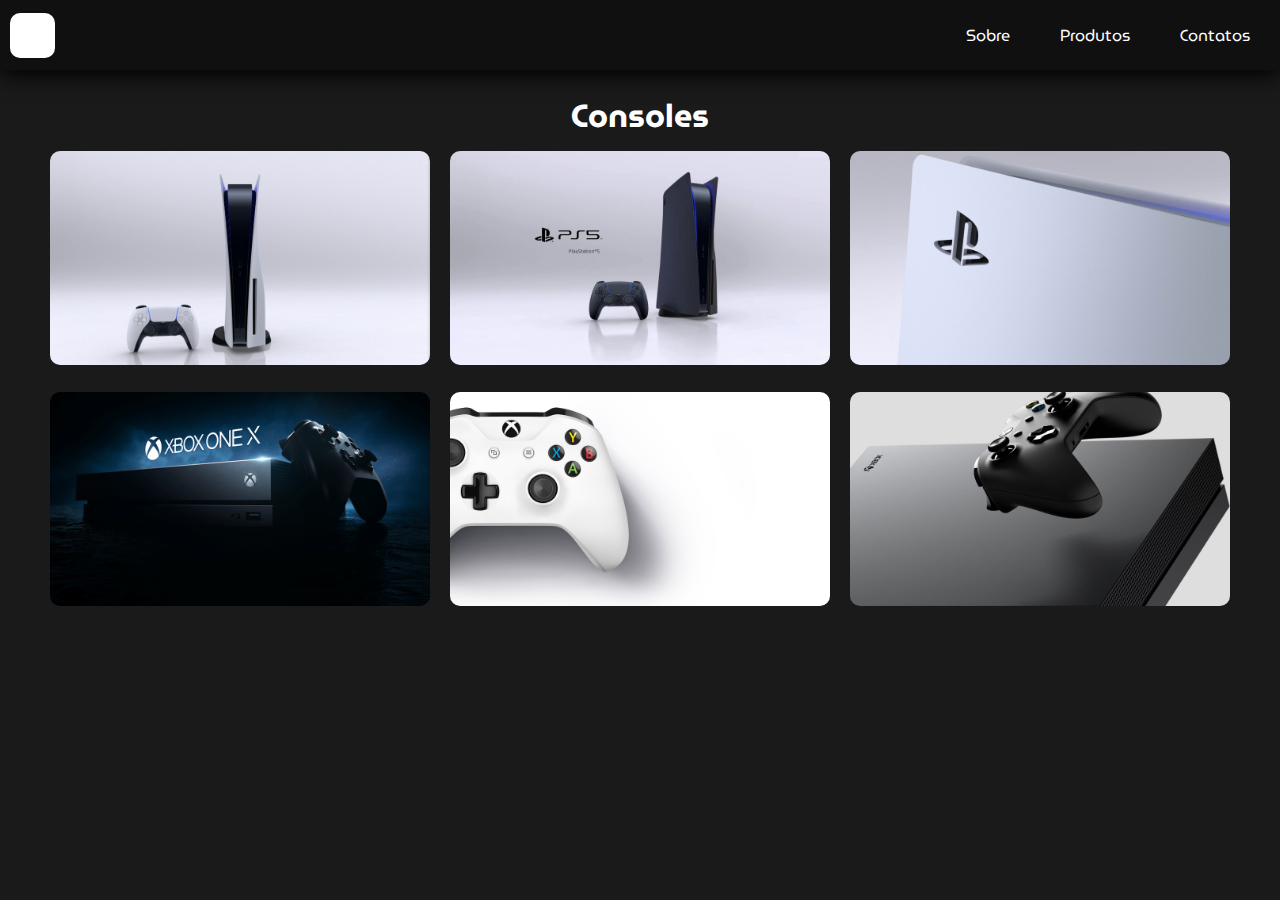
<file: index.html>
<!DOCTYPE html>
<html lang="en">

<head>
    <meta charset="UTF-8">
    <meta http-equiv="X-UA-Compatible" content="IE=edge">
    <meta name="viewport" content="width=device-width, initial-scale=1.0">
    <title>Document</title>
    <link rel="stylesheet" href="style.css">
    <link rel="preconnect" href="https://fonts.googleapis.com">
    <link rel="preconnect" href="https://fonts.gstatic.com" crossorigin>
    <link
        href="https://fonts.googleapis.com/css2?family=MuseoModerno:wght@200&family=Roboto:ital,wght@1,100&display=swap"
        rel="stylesheet">
</head>

<body>
    <header>
        <div class="logo">
        </div>
        <ul class="menu">
            <li><a href="#"> Sobre</a></li>
            <li><a href="#"> Produtos</a></li>
            <li><a href="#"> Contatos</a></li>
        </ul>
    </header>


    <h1>
        Consoles
    </h1>

    <section class="container">
        <div>
            <img src="img/ps5_1.jpg" alt="ps5">
        </div>
        <div>
            <img src="img/ps5_2.jpg" alt="ps5">
        </div>
        <div>
            <img src="img/ps5_3.jpeg" alt="ps5">
        </div>
        <div>
            <img src="img/xbox_1.jpeg" alt="ps5">
        </div>
        <div>
            <img src="img/xbox_2.jpg" alt="ps5">
        </div>
        <div>
            <img src="img/xbox_3.jpg" alt="ps5">
        </div>
       
    </section>

</body>

</html>
</file>
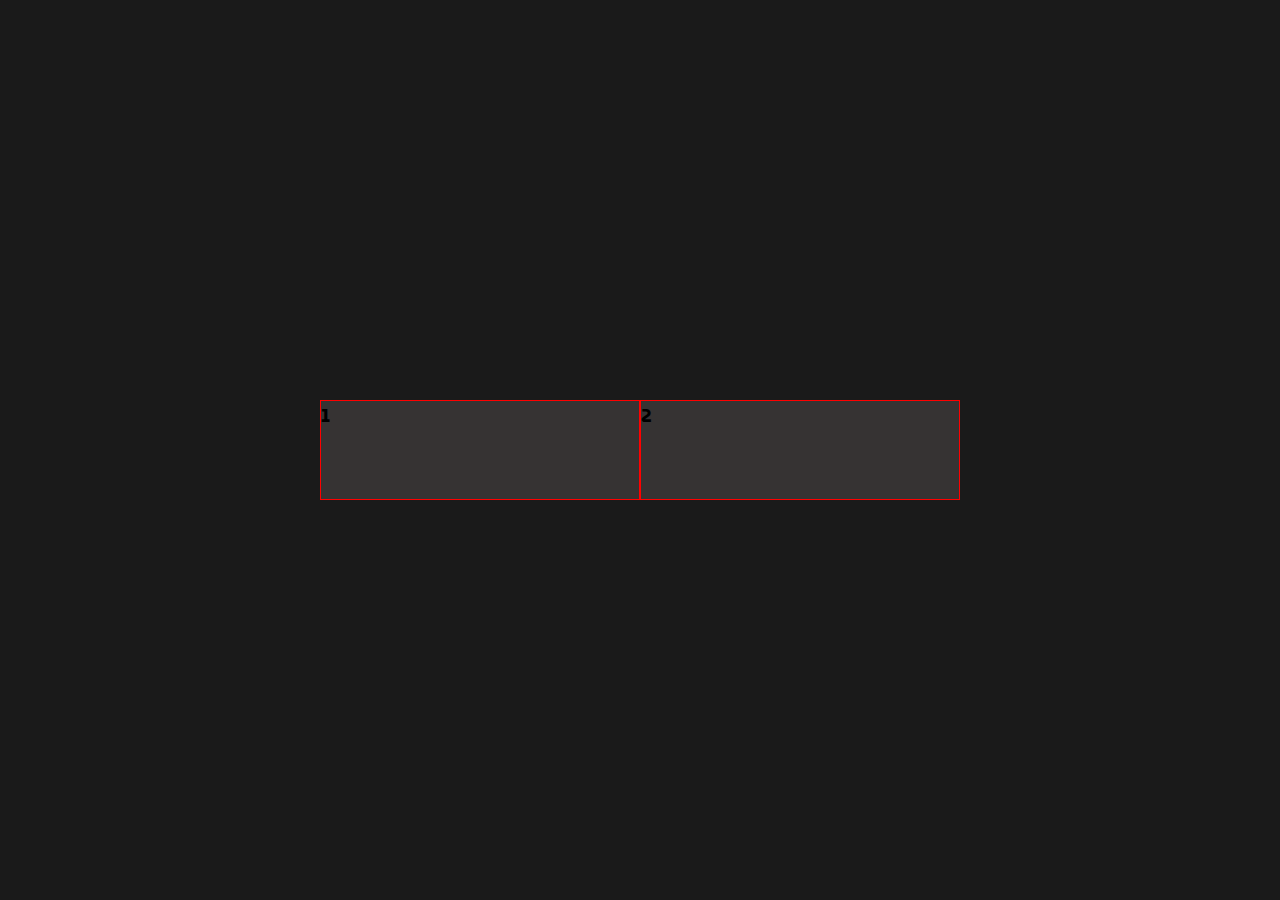
<file: index-2.html>
<!DOCTYPE html>
<html lang="en">

<head>
    <meta charset="UTF-8">
    <meta http-equiv="X-UA-Compatible" content="IE=edge">
    <meta name="viewport" content="width=device-width, initial-scale=1.0">
    <title>Document</title>
    <link rel="stylesheet" href="style2.css">
    <link rel="preconnect" href="https://fonts.googleapis.com">
    <link rel="preconnect" href="https://fonts.gstatic.com" crossorigin>
    <link
        href="https://fonts.googleapis.com/css2?family=MuseoModerno:wght@200&family=Roboto:ital,wght@1,100&display=swap"
        rel="stylesheet">
</head>

<body>
    <div class="container">
        <div class="child">
            <h3>
                1
            </h3>
        </div>
        <div class="child">
            <h3>
                2
            </h3>
        </div>
        <!-- <div class="child">
            <h3>
                3
            </h3>
        </div>
        <div class="child">
            <h3>
                4
            </h3>
        </div> -->
    </div>

</body>

</html>
</file>
<file: style.css>
* {
    padding: 0;
    margin: 0;
    box-sizing: border-box;
    font-family: 'MuseoModerno', cursive;
}

body {
    height: 100vh;
    width: 100%;
    background-color: #1a1a1a;
}

header {
    width: 100%;
    height: 70px;

    background-color: #101010;
    
    padding: 10px;
    
    box-shadow: 0px 5px 20px #000;

    display: flex; 
    justify-content: space-between;
    align-items: center;

    flex-wrap: wrap;
}

ul {
    list-style: none;
    display: flex;
    flex-wrap: wrap;
}

h1 {
    color: #fff;
    text-align: center;
    margin-top: 20px;
}

.menu li a{
    color: #fff;
    display: block;
    text-decoration: none;
    margin-left: 10px;
    padding: 10px 20px 10px 20px;
    border-radius: 10px;
}

.menu li a:hover {
    background-color: #333;
}

.logo {
    width: 45px;
    height: 45px;
    border-radius: 10px;
    background-color: white;
}

.container {
    max-width: 1200px;
    margin: 0 auto;

    display: flex;
    flex-wrap: wrap;
}

.container div {
    flex: 1 2 350px;
    margin: 10px;

}

img {
    width: 100%;
    border-radius: 10px;
}
</file>
<file: style2.css>
* {
    padding: 0;
    margin: 0;
    box-sizing: border-box;
    font-family: 'MuseoModerno', cursive;
}

body {
    height: 100vh;
    width: 100%;
    background-color: #1a1a1a;
}

.container {
    display: flex;
    width: 100%;
    height: 100vh;
    flex-direction: row;
    flex-wrap: wrap;
    justify-content: center;
    align-items: center;
}

.child {
    width: 25%;
    height: 100px;
    background-color: #363333;
    border: solid 1px red;
}
</file>
